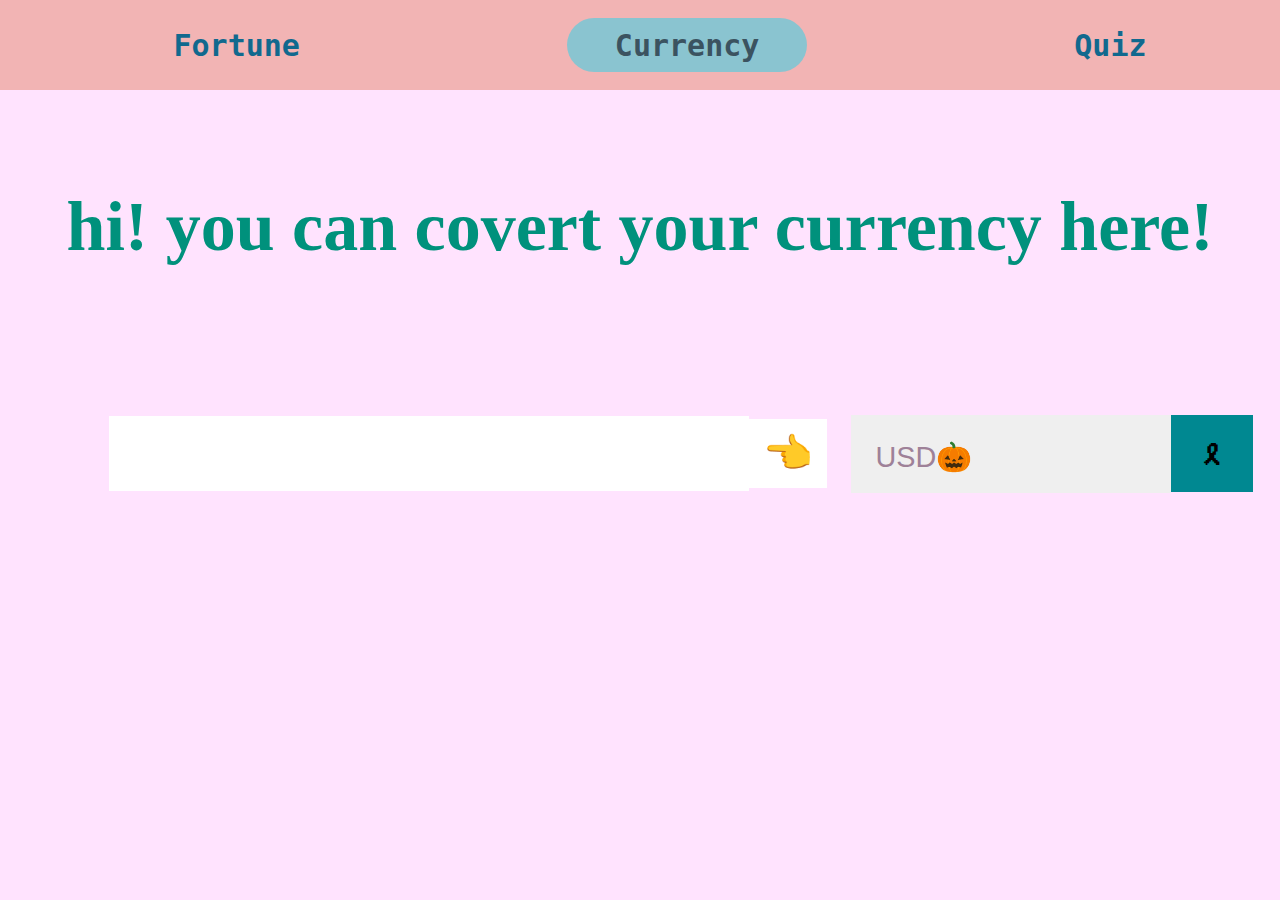
<file: convert.html>
<html lang="en" dir="ltr">
  <head>
    <meta charset="utf-8">
    <title>currency</title>
    <link rel="stylesheet" href="css/style.css">
    <link rel="icon" href="favicon01.ico">
  </head>
  <body>
    <header class="main-head">
      <nav><!--The <nav> tag defines a set of navigation links.Notice that NOT all links of a document should be inside a <nav> element. The <nav> element is intended only for major block of navigation links. -->
        <ul>
          <li> <a href="index.html">Fortune</a> </li>
          <li> <a class="gg"href="convert.html">Currency</a> </li>
          <li> <a href="quiz.html">Quiz</a> </li>
        </ul>
      </nav>
    </header>
    <div class="currency">
      <h1>hi! you can covert your currency here!</h1>
      <form class="currency-form" action="index.html" method="post">
        <input type="text" class="money" name="money" value="">
        <button type="submit" class="money-button" name="button">
       <p class="hand">👈 </p>
        </button>
        <div class="select">
          <select class="filter-conversion" name="convert">
            <option value="usd">USD🎃</option>
            <option value="cad">CAD🌙</option>
            <option value="eur">EUR🤪</option>
            <!--option value="gbd">GBP📍</option-->
            <option value="aud">AUD⏳</option>

          </select>
          </div>
      </form>
      <div class="currency-container">
                  <ul class="currency-list"></ul>
              </div>
          </div>


          <script src="convert.js"></script>


    </body>

    </html>
</file>
<file: css/style.css>
.quiz-head {
  min-height: 20vh;
  display: flex;
  align-items: center;
  justify-content: center;
  font-size: 70px;
  font-family:  "Brush Script MT",cursive;
  font-weight: bolder;
  color: #23689b;
}

.quiz-select {
  min-height: 5vh;
  display: flex;
  align-items: center;
  justify-content: center;
}

.quiz-select h2 {
  width: 35rem;
  font-size: 2.5rem;
  padding: 1.1rem 1rem;
  background: #ccf2f4;
  border: none;
  font-family: monospace;
}

.select-div {
  position: relative;
}

.filter-questions {
  /* margin-left: 1.5rem; */
  padding: 1.1rem 1rem;
  width: 11rem;
  font-size: 2.5rem;
  color: #11698e;
  cursor: pointer;
}

.select-div::after {
  content: "😥";
  position: absolute;
top:0;
right:0;

  background-color: #c7ffd8;
  font-size: 1.7rem;
  padding: 1.25rem 1.7rem 1.8rem 1.7rem;
  pointer-events: none;
  transition: all 0.3s ease;
}

.select-div:hover::after {
  background-color: #ffee93;

}

.gen-quiz {
  margin: 2rem;
  padding: 1.25rem 4rem;
  font-size: 2.5rem;
  border-radius: 0.5rem;
  cursor: pointer;
  border: none;
  background-color: #eaffd0;
  font-family: cursive;
  color: #383e56;
}

.gen-quiz:hover {
  background-color: #ff75a0;
  color: #00917c;
}

.quiz{
font-size:3rem;
  border: none;
  color: #51c2d5;
font-family: monospace;
  display: flex;
  flex-direction: column;
  align-items: center;
  font-size: 2.2rem;
}
.results {
  color: #eb5e0b;
  display: flex;
  flex-direction: column;
  align-items: center;
  font-size: 2.2rem;
}

.submit-div {
  display: flex;
  align-items: center;
  justify-content: center;
  visibility: hidden;
}
.submit {
  margin: 5rem 0 3rem 0;
  font-size: 2rem;
  padding: 1.5rem 4rem;
  background-color: #80ffdb;
  color: #a9294f;
  border-radius: 1rem;
  cursor: pointer;
  border: none;
}

.submit:hover {
  background-color: #fdffbc;
}

.results {
  font-size: 4.5rem;
  margin: 1.5rem 3rem;
  background-color: #f0c38e;
  color: #6930c3;
}

.question {
  margin: 2rem 0;
}

.label {
  margin: 0 1.5rem;
  padding: 0.5rem 3rem;
  background-color: #bbf1fa;
  border-radius: 0.5rem;
  color: #ff577f;
  cursor: pointer;
  position: relative;
}

input[type="radio"] {
  -webkit-appearance: none;
  width: 1.5rem;
  height: 1.5rem;
  border: 0.2rem solid #f58634;
  border-radius: 50%;
  outline: none;
  position: absolute;
  top: 35%;
  left: 2%;
  margin: 0 0 0 0.5rem;
  cursor: pointer;
}

input[type="radio"]:before {
  content: "";
  display: block;
  width: 60%;
  height: 60%;
  margin: 20% auto;
  border-radius: 50%;
}

input[type="radio"]:checked:before {
  background: #944e6c;
}










.gg{
  background-color: #8ac4d0;

  padding: 0.6rem 3rem;
  border-radius: 30px;
  font-size: 30px;
  color: #3b5360;
  font-family: monospace;
  font-weight: bolder;

}
a{
text-decoration: none;
color: #11698e;
font-weight: bolder;
}
.main-head li{
  font-size: 30px;

  font-family: monospace;
}
.currency h1 {
  min-height: 20vh;
  display: flex;
  align-items: center;
  justify-content: center;
  font-size: 70px;
  font-family:  "Brush Script MT",cursive;
  font-weight: bolder;
  color: #00917c;
}

.currency-form {
  min-height: 20vh;
}

.currency-form {
  display: flex;
  align-items: center;
  justify-content: center;
}
.money-button {
  padding: 0.7rem 0.9rem;
  font-size: 2.5rem;
  border: none;
  background: white;
  color: #b392ac;
  cursor: pointer;

}
input{
  outline: none;
}
.money {
  width: 40rem;
  font-size: 2rem;
  padding: 1.2rem 1rem;
  background: white;
  border: none;
}
.hand{
  margin: 0;
}

.money-button:hover {
  background: #cdfffc;
  color: white;
}
select {
  -webkit-appearance: none;

  appearance: none;
  border: none;
  outline: none;
}

.select {
  position: relative;
}

.filter-conversion {
  margin-left: 1.5rem;
padding: 1.65rem 0.5rem 1.20rem 1.5rem;
  width: 20rem;
  font-size: 1.8rem;
  color: #9e8198;
  cursor: pointer;
}

.select::after {
  content: "🎗";
  position: absolute;

  background-color: #008891;
  font-size: 1.7rem;
  padding: 1.65rem 1.7rem 1.20rem 1.7rem;
  pointer-events: none;
  transition: all 0.3s ease;
}



.select:hover::after {
  background-color: #55b3b1;
  color: #ff577f;
}
.currency-container {
  display: flex;
  justify-content: center;
  align-items: center;
}

.currency-list{
  list-style: none;
  min-width: 30%;
}
.currency-div{
  margin: 1rem;
  display: flex;
  background: white;
  color: black;
  align-items: center;
  justify-content: space-between;
  font-size: 1.8rem;
  transition: all 0.5s ease;
}
.currency-div li {
  flex: 1;
}

.currency-item {
  padding: 0.5rem 1rem;
}

.reset-button {
  display: flex;
  align-items: center;
  margin: 5rem 0 0 17rem;
  padding: 1rem 3rem;
  background-color: #fdffbc;
  color: #00af91;
  font-size: 2rem;
  cursor: pointer;
  transition: all 0.3s ease;
  border-radius: 0.5rem;
}

.reset-button:hover {
  background-color: #adeecf;
}








.main-head{
background-color:#f2b4b4;
width:100%;

}


nav{
  display:flex;
  height: 10vh;
  align-items: center;
  justify-content: space-around;
  width:100%;
  flex-wrap: wrap;


}
ul{
list-style-type:none;
}
nav ul{
  display:flex;
  align-items: center;
  justify-content: space-around;
flex: 1 1 40rem;
}
body{
  color: black;
height: 100vh;
  background-color: #ffe3fe;
  margin:0;
}

.fortune{

  height: 80vh;
  position: relative;
  margin:0;
  padding: 0;
  box-sizing: border-box;
  }
.gen-fortune{
  position: absolute;
  top:50%;
  left:50%;
  transform: translate(-50%, -50%);
  min-height: 20vh;
  width: 80%;
  font-size: 5rem;
  background-color: #f2b4b4;
  align-items: center;
  text-align: center;
  border-radius: 35px 15px 35px 15px;
  color: #93329e;
  justify-content: center;
  display: flex;
  box-sizing: border-box;
  font-size: 70px;
  font-family:  "Brush Script MT",cursive;
  font-weight: bolder;
}
</file>
